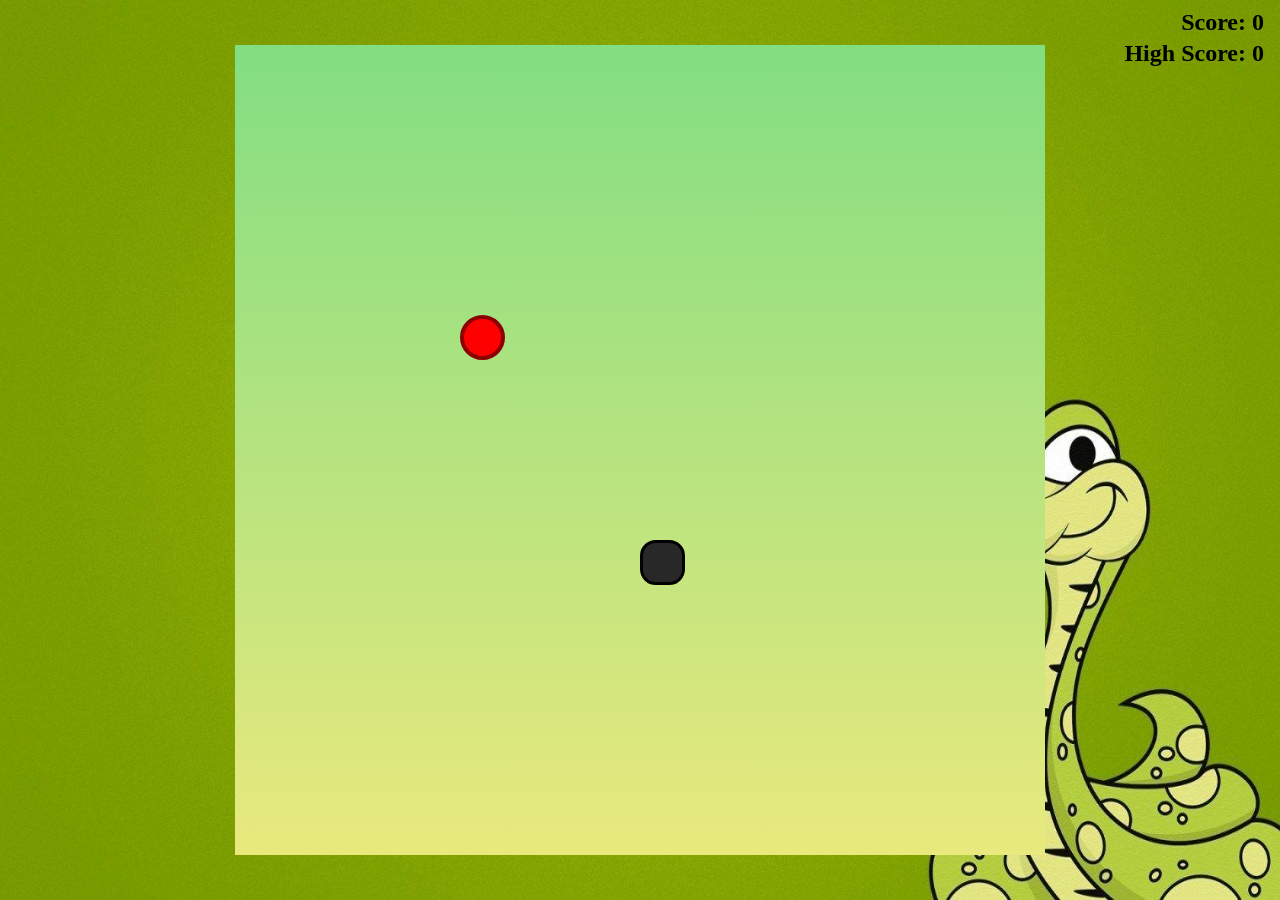
<file: SnakeMania/index.html>
<!DOCTYPE html>
<html lang="en">
<head>
    <meta charset="UTF-8">
    <meta name="viewport" content="width=device-width, initial-scale=1.0">
    <title>Snake Game</title>
    <link rel="stylesheet" href="css/style.css">
</head>
<body>
    <div class="body">
        <div id="scoreBox">Score: 0</div>
        <div id="highScoreBox">High Score: 0</div>
        <div id="board"></div>
    </div>
</body>
<script src="js/index.js"></script>
</html>
</file>
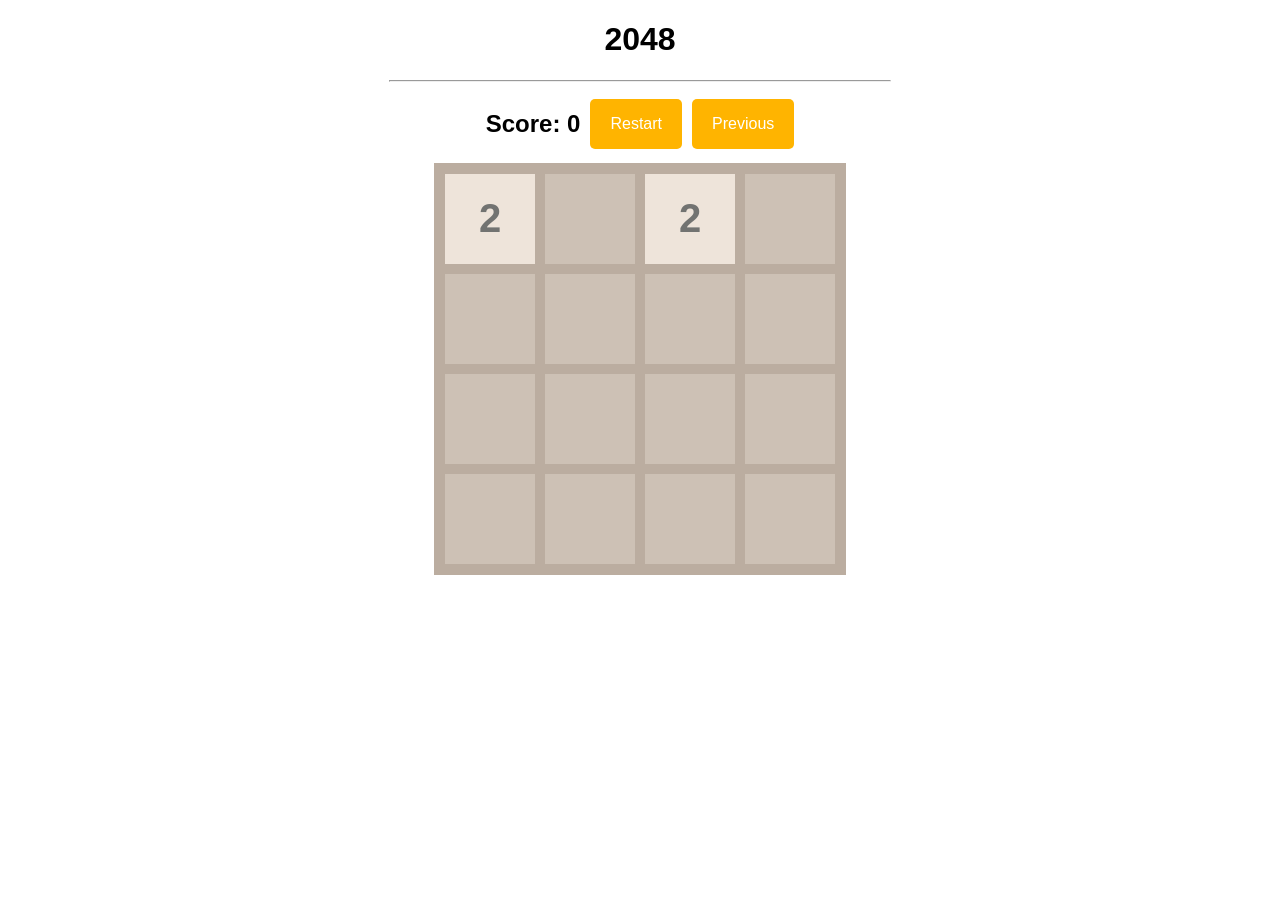
<file: 2048-Game/2048.html>
<!DOCTYPE html>
<html lang="en">
<head>
    <meta charset="UTF-8">
    <meta name="viewport" content="width=device-width, initial-scale=1.0">
    <link rel="stylesheet" href="2048.css">
    <script src="2048.js"></script>
    <title>2048</title>
</head>
<body>
    <h1>2048</h1>
    <hr>
    <div id="score-div">
        <h2> Score: <span id="score">0</span></h2>
        <button onclick="restartGame()">Restart</button>
        <button onclick="prev()">Previous</button>
    </div>
    <div id="board">
        <div id="gameOver">
            <h2>Game Over!</h2>
            <p>Your score: <span id="finalScore">0</span></p>
            <button onclick="restartGame()">Play Again</button>
        </div>
    </div>
</body>
</html>
</file>
<file: SnakeMania/css/style.css>
*{
    margin: 0;
    padding: 0;
}


.body{
    background: url(../bg.jpg);
    background-size: 100vw 100vh;
    min-height: 100vh;
    min-width: 100vw;
    margin : 0;
    display: flex;
    justify-content: center;
    align-items: center;
}

#board{
    width: 90vmin;
    height: 90vmin;
    background: linear-gradient(rgb(130, 222, 130), rgb(233, 233, 125));
    display: grid;
    grid-template-columns: repeat(18,1fr);
    grid-template-rows: repeat(18,1fr);
}

#scoreBox{
    position: absolute;
    top: 9px;
    right: 16px;
    font-size: 24px;
    font-weight: bold;
}

#highScoreBox{
    position: absolute;
    top: 40px;
    right: 16px;
    font-size: 24px;
    font-weight: bold;
}


.snake{
    background-color: grey;
    border: 2px solid rgb(58, 58, 58);
    border-radius: 30%;
}

.head{
    background-color: rgb(40, 40, 40);
    border: 3px solid black;
    border-radius: 35%;
}

.food{
    background-color: red;
    border: 4px solid darkred;
    border-radius: 50%;
}
</file>
<file: 2048-Game/2048.css>
body {
    font-family: Arial, Helvetica, sans-serif;
    text-align: center;
}
hr{
    width: 500px;
}

#board{
    width: 400px;
    height: 400px;
    position: relative;

    background-color: #cdc1b5;
    border: 6px solid #bbada0;

    margin: 0 auto;
    display: flex;
    flex-wrap: wrap;
}

.tile {
    width: 100px;
    height: 100px;
    border: 5px solid #bbada0;

    font-size: 40px;
    font-weight: bold;
    box-sizing: border-box;
    display: flex;
    justify-content: center;
    align-items: center;
    transition: transform 0.3s ease, background-color 0.3s ease;
}

.x2 {
    background-color: #eee4da;
    color: #727371;
}

.x4 {
    background-color: #ece0ca;
    color: #727371;
}

.x8 {
    background-color: #f4b17a;
    color: white;
}

.x16{
    background-color: #f59575;
    color: white;
}

.x32{
    background-color: #f57c5f;
    color: white;
}

.x64{
    background-color: #f65d3b;
    color: white;
}

.x128{
    background-color: #edce71;
    color: white;
}

.x256{
    background-color: #edcc63;
    color: white;
}

.x512{
    background-color: #edc651;
    color: white;
}

.x1024{
    background-color: #eec744;
    color: white;
}

.x2048{
    background-color: #ecc230;
    color: white;
}

.x4096 {
    background-color: #fe3d3d;
    color: white;
}

.x8192 {
    background-color: #ff2020;
    color: white;
}

#gameOver {
    display: none; 
    position: absolute;
    top: 50%;
    left: 50%;
    transform: translate(-50%, -50%);
    background-color: rgba(0, 0, 0, 0.8);
    color: white;
    padding: 20px;
    border-radius: 10px;
    z-index: 1000;
}

#gameOver h2 {
    margin: 0;
}

#gameOver button {
    margin-top: 10px;
    padding: 10px 20px;
    font-size: 16px;
    border: none;
    border-radius: 5px;
    cursor: pointer;
    background-color: #ffb400;
    color: white;
}

#score-div{
    display: flex;
    justify-content: center;
    align-items: center;
    gap: 10px;
    margin-bottom: 5px;
}

#score-div button {
    padding: 10px 20px;
    font-size: 16px;
    border: none;
    border-radius: 5px;
    height: 50px;
    cursor: pointer;
    background-color: #ffb400;
    color: white;
}

#score-div h2{
    display: inline-block;
}
</file>
